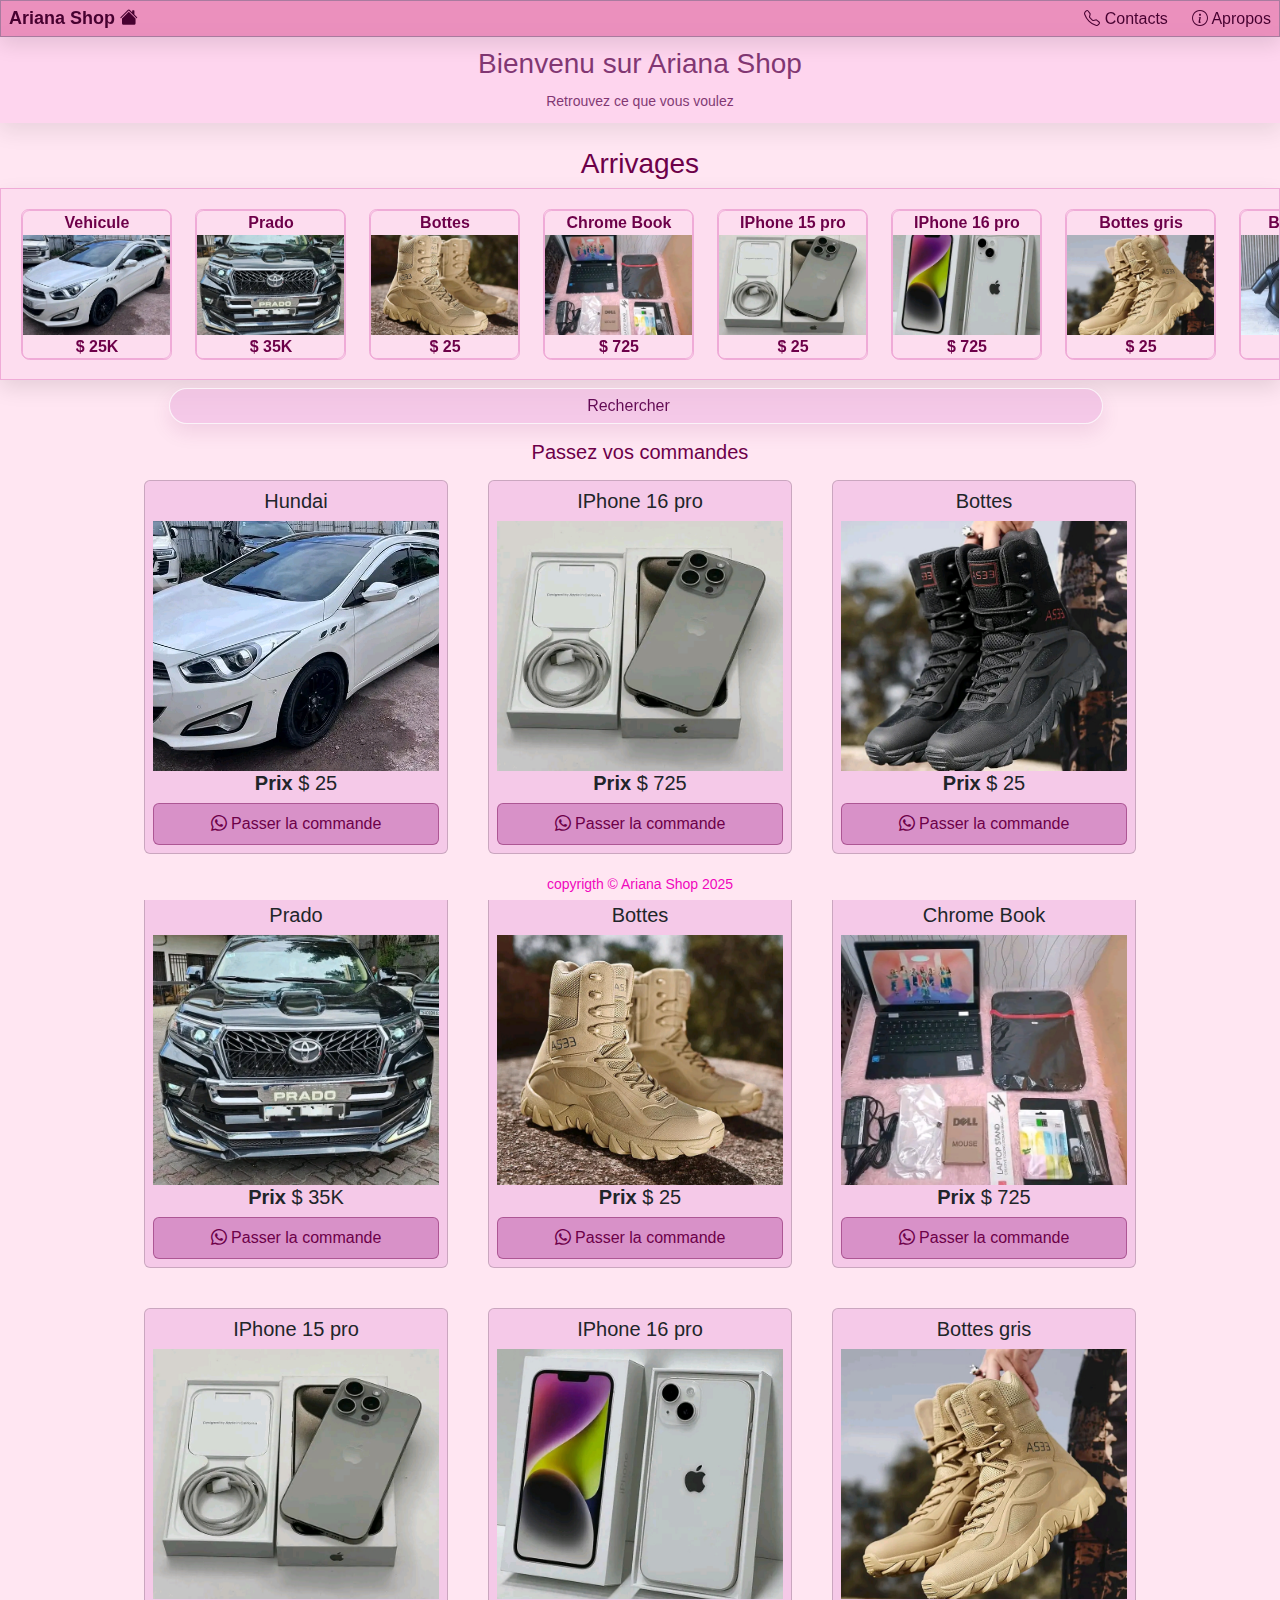
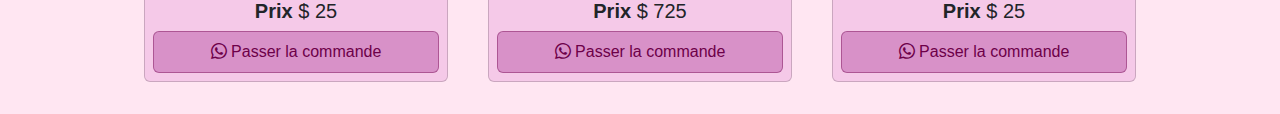
<file: index.html>
<!DOCTYPE html>
<html lang="en">
<head>
    <meta charset="UTF-8">
    <meta name="viewport" content="width=device-width, initial-scale=1.0">
    <title>arianashop</title>
    <link rel="stylesheet" href="./Assets/css/bootstrap.min.css">
    <link rel="stylesheet" href="./Assets/css/style.css">
    <link rel="stylesheet" href="./Assets/img/icons/font/bootstrap-icons.css">
    <link rel="stylesheet" href="./Assets/img/icons/font/bootstrap-icons.min.css">
</head>
<body>
    <nav  class="navbar sticky-top p-1    w-100">
  <div  class="container-fluid px-1 d-flex justify-content-between">
    <div style="font-weight: bold;" >
      
       <a 
       style="text-decoration: none; font-size: large;  color: rgb(71, 1, 48);"
       href="./#">
       Ariana Shop <i style="color: rgb(71, 1, 48);" class="bi bi-house-fill" ></i> 
        
       </a>
    </div>
  
    <div class=''>
      <div class=" d-flex">
        <div 
        class="nav-item mx-4">
         <div 
         class="d-flex h-100 justify-content-center"
         style="cursor:pointer;flex-direction: column;"
         >
         <div>
          <a 
          style="text-decoration: none;  color: rgb(71, 1, 48);"
          href="./Contact.html">
            <i class="bi bi-telephone" ></i> Contacts
          </a>
         </div>
      </div>
        </div>
        
        <div class="nav-item"  >
        
        <div 
        class="d-flex h-100 justify-content-center"
        style="cursor:pointer;flex-direction: column;"
        >
        <div >
          <a 
          style="text-decoration: none;  color: rgb(71, 1, 48);"
          href="./Apropos.html">
            <i class="bi bi-info-circle"></i> Apropos
           
          </a>
        </div>
        </div>
        
      </div>
     
    </div>
  </div>
</nav>
<!-- Bienvenu -->
<div class="Bienvenu" >
   <h3>Bienvenu sur Ariana Shop </h3>
   <small>Retrouvez ce que vous voulez</small>
</div>

<!-- Arrivages -->

<div style=" text-align: center; color: rgb(109, 0, 73);" class="my-4" >
  <h3>Arrivages</h3>

<div class="d-flex AlaUne gap-4" >
  
<!--  -->
</div>
<!-- RECHERCHES -->
<div class="  py-2  w-100 container-fluid d-flex justify-content-center seachBar">
        <form class="d-flex  w-75"
        role="search">
        <input 
            id="Rechercher" 
            class="SearchInput px-4   me-2" type="search" placeholder= 'Rechercher'
            value=""
            >
            
        </form>
</div>
<!-- Articles -->

<h5 class="my-2" >Passez vos commandes</h5>
 <div class="d-flex flex-wrap articles-container  justify-content-center mb-4 gap-4">
 <!-- Les articles seront ici -->
 </div> 
</div>
<!-- Footer --> 
<footer style="position: fixed;bottom: 0;
    width: 100%;background-color: #ffe6f2; 
    color: rgb(240, 6, 189);text-align: center;" class="p-1">
   <small>copyrigth &copy; Ariana Shop 2025</small> 
   </footer>

 <!-- Fin Articles -->
<script src="Assets\js\index.js">
</script>
</body>
</html>
</file>
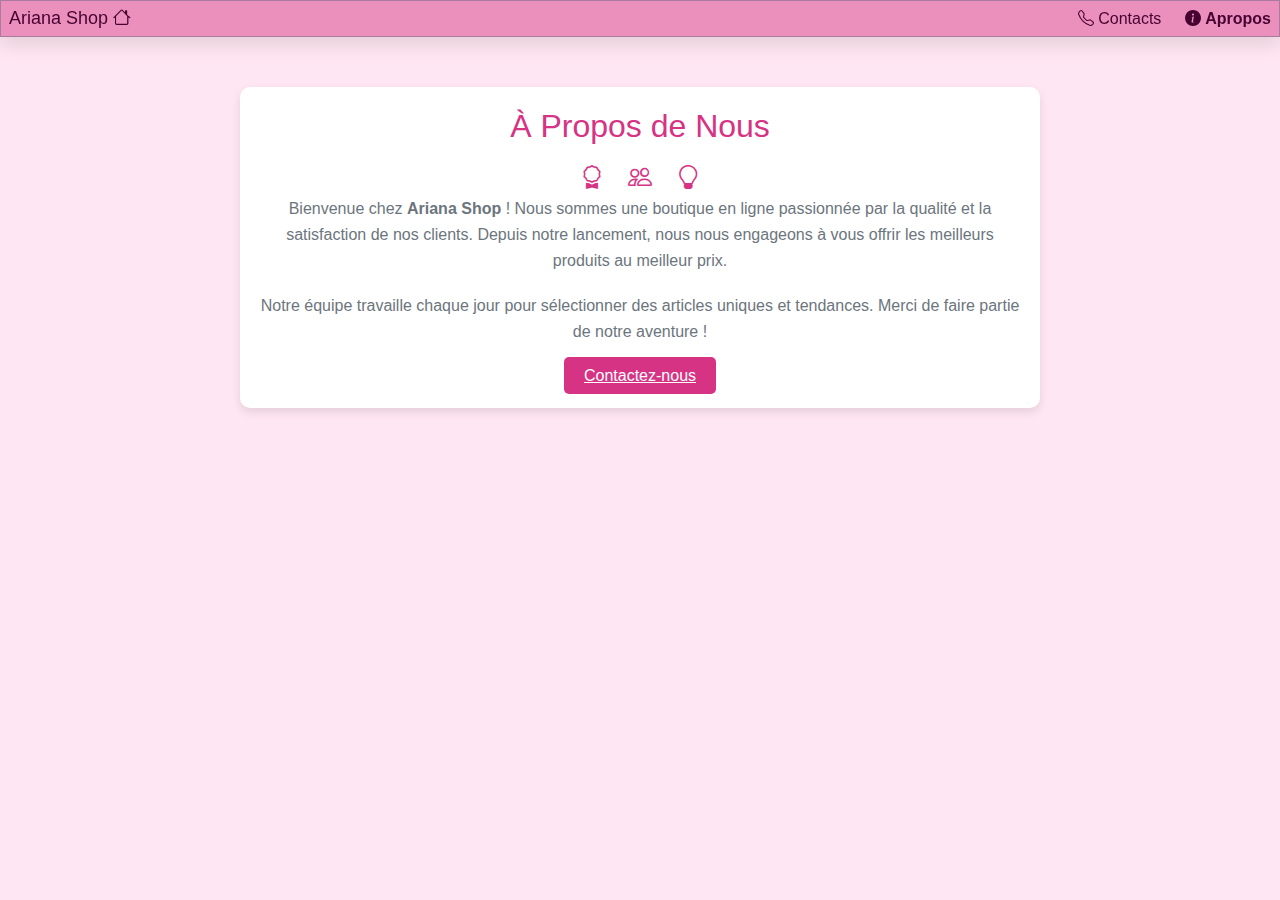
<file: Apropos.html>
<!DOCTYPE html>
<html lang="en">
<head>
    <meta charset="UTF-8">
    <meta name="viewport" content="width=device-width, initial-scale=1.0">
    <title>arianashop</title>
    <link rel="stylesheet" href="./Assets/css/bootstrap.min.css">
    <link rel="stylesheet" href="./Assets/css/style.css">
    <link rel="stylesheet" href="./Assets/img/icons/font/bootstrap-icons.css">
    <link rel="stylesheet" href="./Assets/img/icons/font/bootstrap-icons.min.css">
    <link rel="stylesheet" href="./Assets/css/apropos.css">
</head>
<body>
    <nav  class="navbar sticky-top p-1    w-100">
        <div  class="container-fluid px-1 d-flex justify-content-between">
          <div>
            <a 
            style="text-decoration: none; font-size: large;  color: rgb(71, 1, 48);"
            href="./index.html">
            Ariana Shop <i style="color: rgb(71, 1, 48);" class="bi bi-house" ></i> 
             
            </a>
          </div>
        
          <div class=''>
            <div class=" d-flex">
              <div 
              class="nav-item mx-4">
               <div 
               class="d-flex h-100 justify-content-center"
               style="cursor:pointer;flex-direction: column;"
               >
               <div>
                <a 
                style="text-decoration: none;  color: rgb(71, 1, 48);"
                href="./Contact.html">
                  <i class="bi bi-telephone" ></i> Contacts
                </a>
               </div>
            </div>
              </div>
              
              <div class="nav-item"  >
              
              <div 
              class="d-flex h-100 justify-content-center"
              style="cursor:pointer;flex-direction: column;"
              >
              <div  style="font-weight: bold;"  >
                <a 
                style="text-decoration: none;  color: rgb(71, 1, 48);"
                href="./Apropos.html">
                <i class="bi bi-info-circle-fill"></i> Apropos 
              
                 
                </a>
              </div>
              </div>
              
            </div>
           
          </div>
        </div>
      </nav>
      <div class="about-container">
        <h2>À Propos de Nous</h2>
    
        <div class="about-icons">
            <i class="bi bi-award"></i>
            <i class="bi bi-people"></i>
            <i class="bi bi-lightbulb"></i>
        </div>
    
        <p class="about-text">
            Bienvenue chez <strong>Ariana Shop</strong> ! Nous sommes une boutique en ligne passionnée par la qualité et la satisfaction de nos clients. 
            Depuis notre lancement, nous nous engageons à vous offrir les meilleurs produits au meilleur prix.
        </p>
    
        <p class="about-text">
            Notre équipe travaille chaque jour pour sélectionner des articles uniques et tendances. 
            Merci de faire partie de notre aventure !
        </p>
    
        <a href="./Contact.html" class="about-btn">Contactez-nous</a>
    </div>
</body>
</html>
</file>
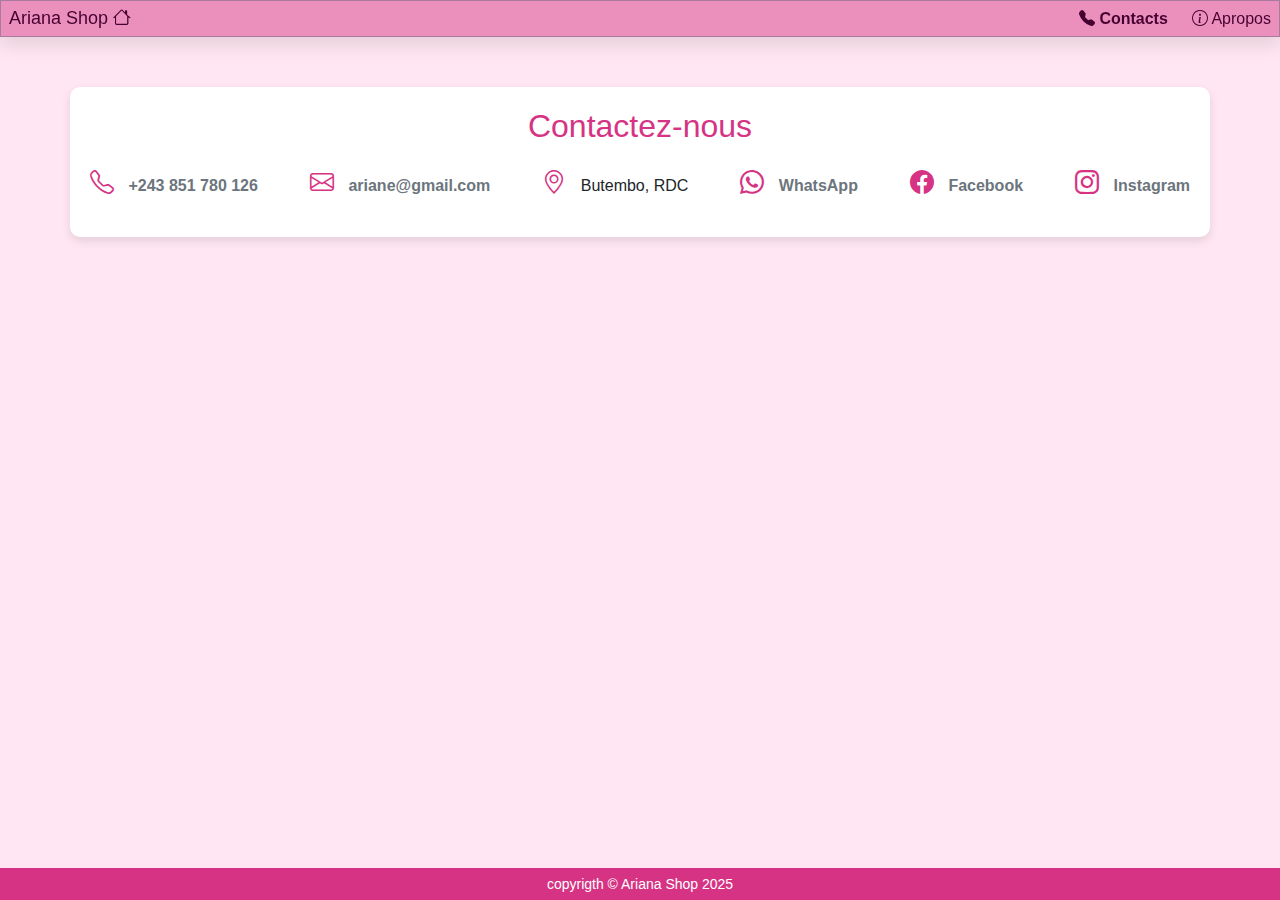
<file: Contact.html>
<!DOCTYPE html>
<html lang="en">
<head>
    <meta charset="UTF-8">
    <meta name="viewport" content="width=device-width, initial-scale=1.0">
    <title>arianashop</title>
    <link rel="stylesheet" href="./Assets/css/bootstrap.min.css">
    <link rel="stylesheet" href="./Assets/css/style.css">
    <link rel="stylesheet" href="./Assets/img/icons/font/bootstrap-icons.css">
    <link rel="stylesheet" href="./Assets/img/icons/font/bootstrap-icons.min.css">
    <link rel="stylesheet" href="./Assets/css/contact.css">
</head>
<body>
    <nav  class="navbar sticky-top p-1    w-100">
        <div   class="container-fluid px-1 d-flex justify-content-between">
          <div>
            <a 
            style="text-decoration: none; font-size: large;  color: rgb(71, 1, 48);"
            href="./">
            Ariana Shop <i style="color: rgb(71, 1, 48);" class="bi bi-house" ></i> 
             
            </a>
          </div>
        
          <div class=''>
            <div class=" d-flex">
              <div 
              class="nav-item mx-4">
               <div 
               class="d-flex h-100 justify-content-center"
               style="cursor:pointer;flex-direction: column;"
               >
               <div style="font-weight: bold;">
                <a 
                style="text-decoration: none;  color: rgb(71, 1, 48);"
                href="./Contact.html">
                 <i class="bi bi-telephone-fill" ></i> Contacts
                </a>
               </div>
            </div>
              </div>
              
              <div class="nav-item"  >
              
              <div 
              class="d-flex h-100 justify-content-center"
              style="cursor:pointer;flex-direction: column;"
              >
              <div >
                <a 
                style="text-decoration: none;  color: rgb(71, 1, 48);"
                href="./Apropos.html">
                  <i class="bi bi-info-circle"></i> Apropos
                 
                </a>
              </div>
              </div>
              
            </div>
           
          </div>
        </div>
      </nav>
      <div class="contact-container container">
        <h2>Contactez-nous</h2>
    
        <div class="contact-info d-flex flex-wrap gap-4 justify-content-between">
            <p><i class="bi bi-telephone"></i> <a href="tel:+243851780126">+243 851 780 126</a></p>
            <p><i class="bi bi-envelope"></i> <a href="mailto:ariane@gmail.com">ariane@gmail.com</a></p>
            <p><i class="bi bi-geo-alt"></i> Butembo, RDC</p>
        
            <p><i class="bi bi-whatsapp"></i> <a href="https://wa.me/243977512399" target="_blank">WhatsApp</a></p>
            <p><i class="bi bi-facebook"></i> <a href="https://www.facebook.com/arianashop" target="_blank">Facebook</a></p>
            <p><i class="bi bi-instagram"></i> <a href="https://www.instagram.com/arianashop" target="_blank">Instagram</a></p>
        </div>
    </div>
     <footer style="position: fixed;bottom: 0;
    width: 100%;background-color: #d63384; 
    color: white;text-align: center;" class="p-1">
   <small>copyrigth &copy; Ariana Shop 2025</small> 
   </footer>
</body>
</html>
</file>
<file: Assets/css/style.css>
body {
    background-color: #ffe6f2; /* Rose pastel */
    font-family: 'Arial', sans-serif;
}

.navbar{
    background: #d633847a; 
    border:1px solid rgba(1, 68, 80, 0.281);
    backdrop-filter: blur(6px);
    box-shadow: 0px 8px 20px rgba(0, 0, 0, 0.1);  
    color: rgb(71, 1, 48);
}
.Bienvenu{
    padding: 10px;
    width: 100%;
    text-align: center;
    opacity: 0.8;
    color: rgb(99, 11, 84);
    background: rgba(243, 31, 208, 0.1);
    box-shadow: 0px 8px 20px rgba(0, 0, 0, 0.1);  
}
.AlaUne{
    padding: 20px;
    border:1px solid rgba(233, 148, 204, 0.681);
    backdrop-filter: blur(6px);
    box-shadow: 0px 8px 20px rgba(0, 0, 0, 0.1);
    background: rgba(233, 149, 219, 0.1);
    overflow-x: scroll;
    scrollbar-width: thin; 
    scrollbar-color: rgba(233, 148, 204, 0.681) #f8f9fa;
}
.AlaUne div{
    display: flex;
    flex-direction: column;
    text-align: center;
    border:1px solid rgba(233, 148, 204, 0.681);
    width: 150px;
    height: 150px;
    border-radius: 5%;
}
.AlaUne div img{
    width: 147px;
    height: 100px;
    object-fit: cover;
}
.commande{
    background: rgba(145, 10, 124, 0.29);
    color: rgb(109, 0, 73);
    border:1px solid rgba(109, 0, 73, 0.404);
    cursor: pointer;
}
.articles{
    background: rgba(221, 130, 207, 0.29);
}
.article{
    /* background: rgba(221, 130, 207, 0.29); */
    color: rgb(109, 0, 73);
    width: 25%;
}
.article img{
    height: 250px;
    object-fit: cover;
}

/* SearchInput */
.SearchInput:focus{
    outline: none;
    /* border: none; */
  }
  .SearchInput,.searchIcon{
        width: 100%;
        background: rgba(221, 130, 207, 0.29);
        border:1px solid rgba(252, 252, 252, 0.829);
        backdrop-filter: blur(10px);
        box-shadow: 0px 8px 20px rgba(117, 2, 102, 0.1);
        border-radius: 25px;
        padding: 5px;
        font-size: 16px;
        color: rgb(99, 11, 84);
  }
 
  .SearchInput::placeholder{
    text-align: center;
    color: rgb(99, 11, 84);
  }
  
@media (max-width:1100px) {
    .article{
        width: 32%;
    }
  }
@media (max-width:915px) {
    .article{
        width: 45%;
    }
  }
  @media (max-width:630px) {
    .article{
        width: 100%;
    }
  }
</file>
<file: Assets/css/apropos.css>
/* Styles généraux */
body {
    background-color: #ffe6f2; /* Fond rose pastel */
    font-family: 'Arial', sans-serif;
}

/* Conteneur principal */
.about-container {
    max-width: 800px;
    margin: 50px auto;
    background: #fff;
    padding: 20px;
    border-radius: 10px;
    box-shadow: 0px 4px 10px rgba(0, 0, 0, 0.1);
    text-align: center;
}

/* Titre */
.about-container h2 {
    color: #d63384; /* Rose vif */
    margin-bottom: 15px;
}

/* Icônes */
.about-icons i {
    font-size: 24px;
    color: #d63384;
    margin: 10px;
}

/* Texte */
.about-text {
    color: #6c757d;
    line-height: 1.6;
    margin-bottom: 20px;
}

/* Bouton */
.about-btn {
    background-color: #d63384;
    color: white;
    padding: 10px 20px;
    border: none;
    border-radius: 5px;
    transition: 0.3s;
}

.about-btn:hover {
    background-color: #a61e65;
}
</file>
<file: Assets/css/contact.css>
/* Styles généraux */
body {
    background-color: #ffe6f2; /* Rose pastel */
    font-family: 'Arial', sans-serif;
}

/* Conteneur principal */
.contact-container {
    /* max-width: 600px; */
    margin: 50px auto;
    background: #fff;
    padding: 20px;
    border-radius: 10px;
    box-shadow: 0px 4px 10px rgba(0, 0, 0, 0.1);
    text-align: center;
}

/* Titre */
.contact-container h2 {
    color: #d63384; /* Rose vif */
    margin-bottom: 20px;
}

/* Icônes Bootstrap */
.contact-info i {
    font-size: 24px;
    color: #d63384;
    margin-right: 10px;
}

/* Liens */
.contact-info a {
    text-decoration: none;
    color: #6c757d;
    font-weight: bold;
}

.contact-info a:hover {
    color: #d63384;
}

/* Bouton */
.contact-btn {
    background-color: #d63384;
    color: white;
    padding: 10px 20px;
    border: none;
    border-radius: 5px;
    transition: 0.3s;
}

.contact-btn:hover {
    background-color: #a61e65;
}

/* Formulaire */
.contact-form input,
.contact-form textarea {
    width: 100%;
    padding: 10px;
    margin-bottom: 10px;
    border: 1px solid #d63384;
    border-radius: 5px;
}

.contact-form textarea {
    resize: none;
}

.contact-form button {
    width: 100%;
}
</file>
